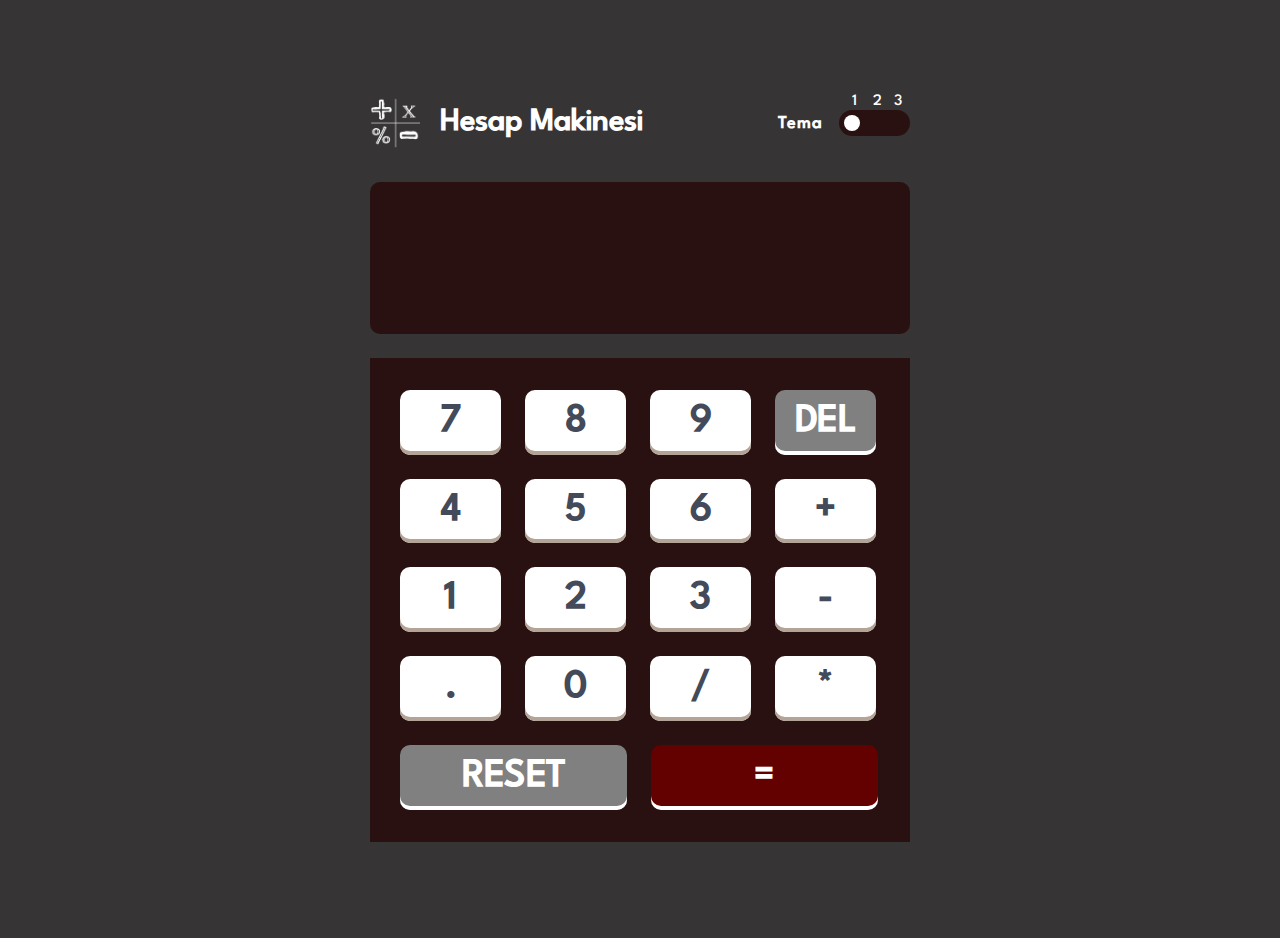
<file: index.html>
<!DOCTYPE html>
<html lang="tr">

<head>
  <meta charset="UTF-8">
  <meta name="viewport" content="width=device-width, initial-scale=1.0">
  <title>Hesap Makinesi</title>
  <link rel="icon" href="assets/img/calculatorLogo.png" type="image/x-icon" />
  <link rel="stylesheet" href="assets/css/calculator.css">
  <script src="assets/js/calculator.js" defer></script>
</head>

<body>
  <div class="calculator">
    <div class="header">
      <div class="logo">
        <img src="assets/img/calculatorLogo.png" alt="">
        <h1>Hesap Makinesi</h1>
      </div>
      <div class="theme">
        <h3>Tema</h3>
        <div class="theme-toggle">
          <input id="1" name="theme" type="radio" checked />
          <label for="1" onclick="window.location='index.html';"></label>
          <input id="2" name="theme" type="radio" />
          <label for="2" onclick="window.location='theme2/index.html';"></label>
          <input id="3" name="theme" type="radio" />
          <label for="3" onclick="window.location='theme3/index.html';"></label>
        </div>
      </div>
    </div>

    <div class="sonuc">
      <h1></h1>
    </div>

    <div class="keyboard">
      <button class="key">7</button>
      <button class="key">8</button>
      <button class="key">9</button>
      <button class="key del">DEL</button>
      <button class="key">4</button>
      <button class="key">5</button>
      <button class="key">6</button>
      <button class="key">+</button>
      <button class="key">1</button>
      <button class="key">2</button>
      <button class="key">3</button>
      <button class="key">-</button>
      <button class="key">.</button>
      <button class="key">0</button>
      <button class="key">/</button>
      <button class="key">*</button>
      <button class="reset">RESET</button>
      <button class="esit">=</button>
    </div>

  </div>
</body>

</html>
</file>
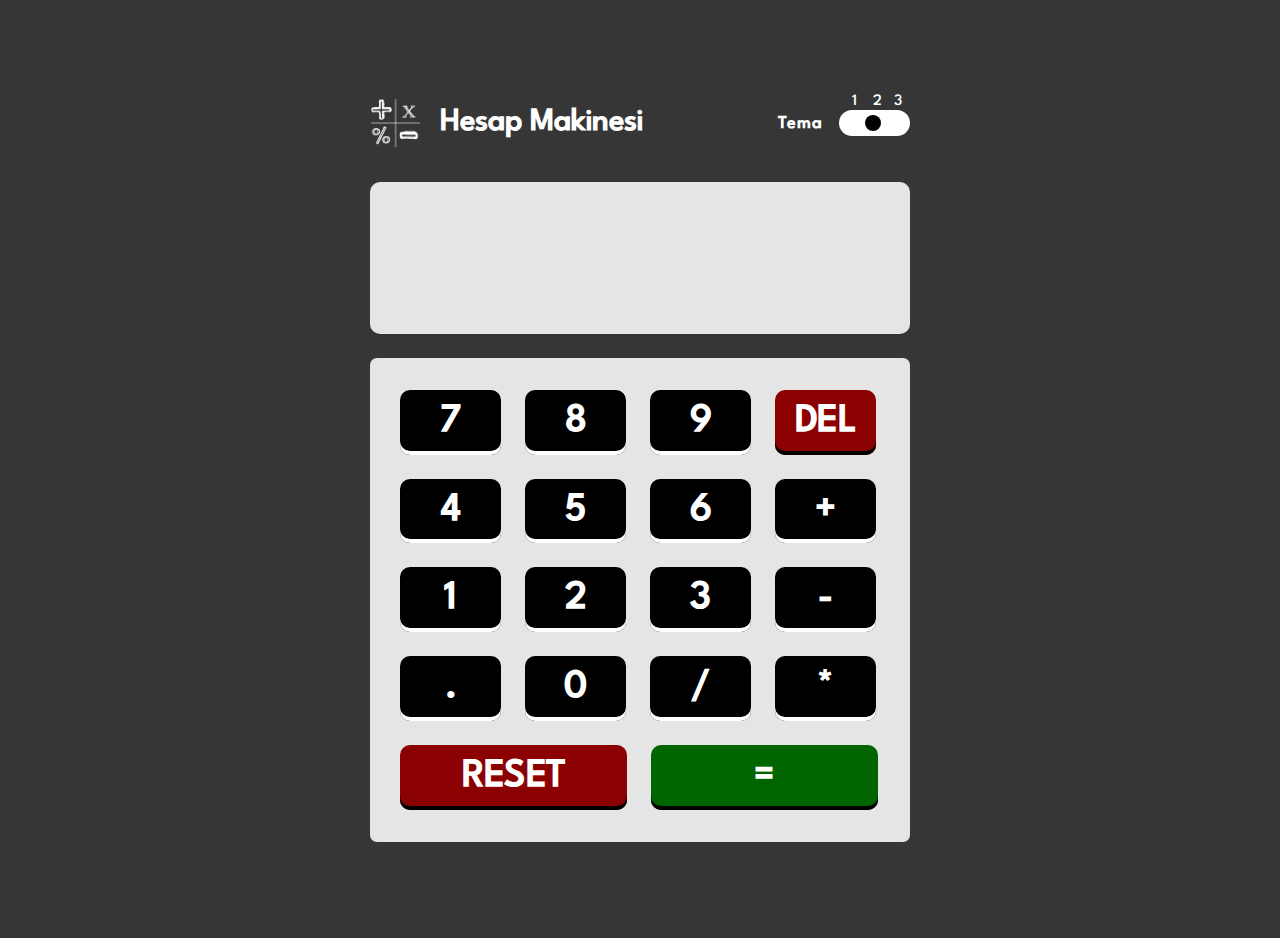
<file: theme2/index.html>
<!DOCTYPE html>
<html lang="tr">
<head>
  <meta charset="UTF-8">
  <meta name="viewport" content="width=device-width, initial-scale=1.0">
  <title>Hesap Makinesi</title>
  <link rel="stylesheet" href="assets/css/calculator.css">
  <link rel="icon" href="assets/img/calculatorLogo.png" type="image/x-icon" />
  <script src="../assets/js/calculator.js" defer></script>
</head>
<body>
    <div class="calculator">
      <div class="header">
        <div class="logo">
          <img src="assets/img/calculatorLogo.png" alt="">
          <h1>Hesap Makinesi</h1>
        </div>
        <div class="theme">
          <h3>Tema</h3>
          <div class="theme-toggle">
            <input id="1" name="theme" type="radio" />
            <label for="1" onclick="window.location='../index.html';" ></label>
            <input id="2" name="theme" type="radio" checked />
            <label for="2" onclick="window.location='index.html';"></label>
            <input id="3" name="theme" type="radio" />
            <label for="3" onclick="window.location='../theme3/index.html';"></label>
          </div>
        </div>
      </div>
      <div class="sonuc">
        <h1></h1>
      </div>

      <div class="keyboard">
        <button class="key">7</button>
        <button class="key">8</button>
        <button class="key">9</button>
        <button class="key del">DEL</button>
        <button class="key">4</button>
        <button class="key">5</button>
        <button class="key">6</button>
        <button class="key">+</button>
        <button class="key">1</button>
        <button class="key">2</button>
        <button class="key">3</button>
        <button class="key">-</button>
        <button class="key">.</button>
        <button class="key">0</button>
        <button class="key">/</button>
        <button class="key">*</button>
        <button class="reset">RESET</button>
        <button class="esit">=</button>
      </div>

    </div>
</body>
</html>
</file>
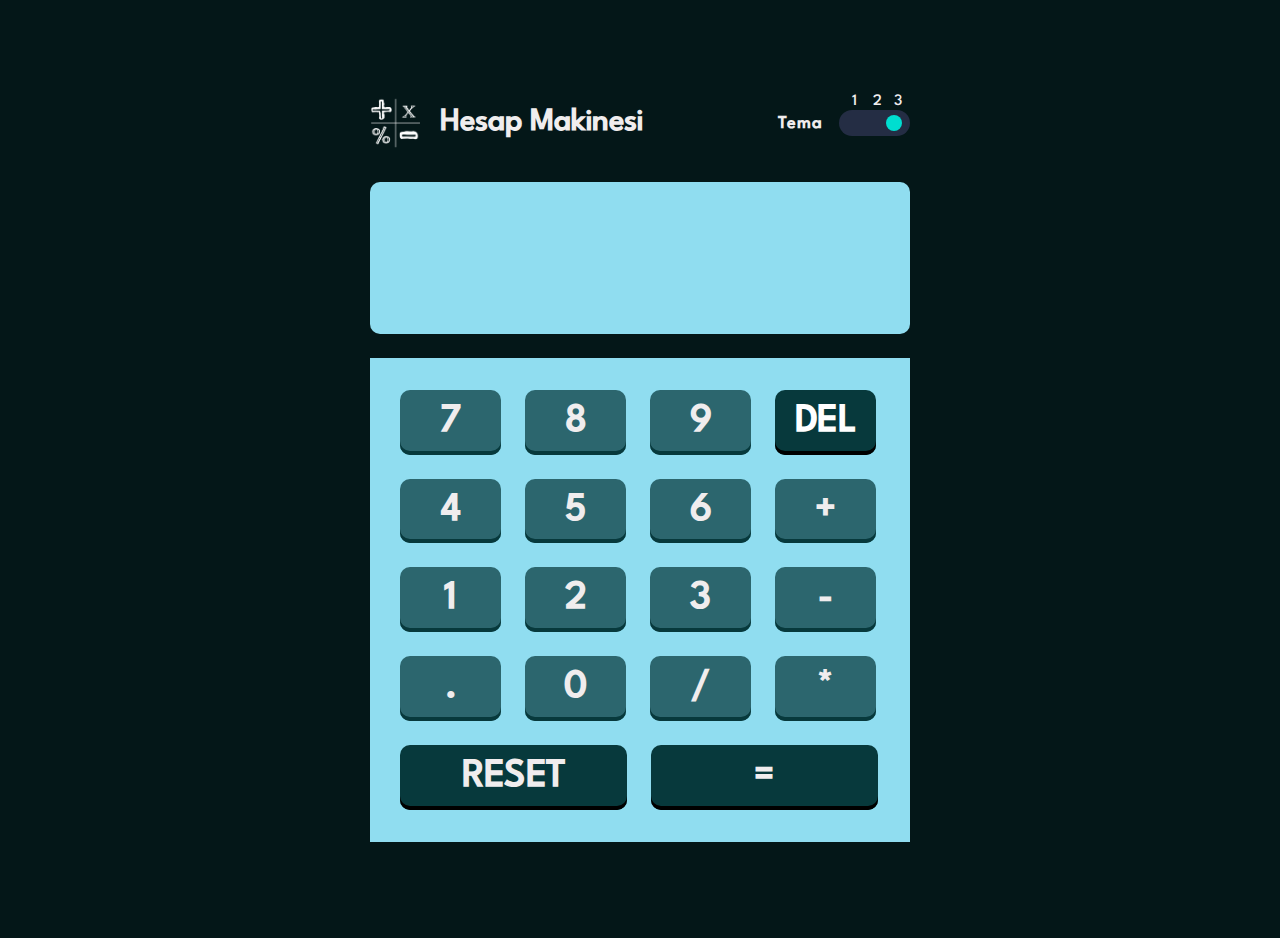
<file: theme3/index.html>
<!DOCTYPE html>
<html lang="tr">
<head>
  <meta charset="UTF-8">
  <meta name="viewport" content="width=device-width, initial-scale=1.0">
  <title>Hesap Makinesi</title>
  <link rel="stylesheet" href="assets/css/theme-3.css">
  <link rel="icon" href="assets/img/calculatorLogo.png" type="image/x-icon" />
  <script src="../assets/js/calculator.js" defer></script>
</head>
<body>
    <div class="calculator">
      <div class="header">
        <div class="logo">
          <img src="assets/img/calculatorLogo.png" alt="">
          <h1>Hesap Makinesi</h1>
        </div>
        <div class="theme">
          <h3>Tema</h3>
          <div class="theme-toggle">
            <input id="1" name="theme" type="radio" />
            <label for="1"  onclick="window.location='../index.html';"></label>
            <input id="2" name="theme" type="radio" />
            <label for="2" onclick="window.location='../theme2/index.html';"></label>
            <input id="3" name="theme" type="radio" checked />
            <label for="3" onclick="window.location='index.html';"></label>
          </div>
        </div>
      </div>
      <div class="sonuc">
        <h1></h1>
      </div>
      <div class="keyboard">
        <button class="key">7</button>
        <button class="key">8</button>
        <button class="key">9</button>
        <button class="key del">DEL</button>
        <button class="key">4</button>
        <button class="key">5</button>
        <button class="key">6</button>
        <button class="key">+</button>
        <button class="key">1</button>
        <button class="key">2</button>
        <button class="key">3</button>
        <button class="key">-</button>
        <button class="key">.</button>
        <button class="key">0</button>
        <button class="key">/</button>
        <button class="key">*</button>
        <button class="reset">RESET</button>
        <button class="esit">=</button>
      </div>

    </div>
</body>
</html>
</file>
<file: assets/css/calculator.css>
@font-face {
  font-family: league;
  src: url(../fonts/LeagueSpartan-Medium.ttf);
}


*,
*::before,
*::after {
  box-sizing: border-box;
}

* {
  margin: 0;
  padding: 0;
  font-family: league;
}

body {
  line-height: 1.5;
  -webkit-font-smoothing: antialiased;
}

img,
picture,
video,
canvas,
svg {
  display: block;
  max-width: 100%;
}

input,
button,
textarea,
select {
  font: inherit;
}

p,
h1,
h2,
h3,
h4,
h5,
h6 {
  overflow-wrap: break-word;
}

#root,
#__next {
  isolation: isolate;
}

body {
  background-color: rgb(54, 52, 52);
}

button {
  border: none;
}

.calculator {
  width: 540px;
  margin: 96px auto;
  display: grid;
  grid-template-columns: 1fr;
  gap: 24px;
}


.header {
  display: flex;
  justify-content: space-between;
  align-items: center;
  margin-bottom: 8px;
}
.header h1{
  color: white;
}

.logo {
  display: flex;
  align-items: center;
  gap: 20px;
}
.logo img {
  width: 50px;
}
.theme {
  display: flex;
  gap: 16px;
  align-items: center;
}

.theme h3 {
  font-size: 18px;
  font-weight: 700;
  line-height: 11.04px;
  letter-spacing: 1px;
  text-align: center;
  color: white;
}

.theme-toggle {
  width: 71px;
  background: rgb(41, 17, 17);
  padding: 5px;
  border-radius: 20px;
  display: flex;
  gap: 5px;
  counter-reset: label;
}

.theme-toggle input {
  position: absolute;
  opacity: 0;
}

.theme-toggle input+label {
  padding: 8px;
  float: left;
  color: #fff;
  cursor: pointer;
}

.theme-toggle label {
  position: relative;
}

.theme-toggle label::before {
  counter-increment: label;
  content: counter(label);
  position: absolute;
  top: -25px;
}

.theme-toggle input:checked+label {
  background: rgb(255, 255, 255);
  border-radius: 100px;
}

.sonuc {
  width: 540px;
  min-height: 151.5px;
  background-color: rgb(41, 17, 17);
  text-align: left;
  color: white;
  border: none;
  padding: 0 32px;
  border-radius: 10px;
  font-size: 40px;
  font-weight: 700;
  line-height: 90px;
  text-align: right;
}

.sonuc h1 {
  margin-top: 40px;
}

.keyboard {
  width: 540px;
  padding: 32px 32px 32px 30px;
  display: flex;
  flex-wrap: wrap;
  row-gap: 24px;
  column-gap: 24px;
  background-color: rgb(41, 17, 17);
}

.key {
  width: 101px;
  background-color: white;
  text-align: center;
  padding: 14px 11px;
  border-radius: 10px;
  box-shadow: 0px -4px 0px 0px #B3A497 inset;
  color: #434A59;
  font-size: 40px;
  font-weight: 700;
  line-height: 36.8px;
  letter-spacing: -0.6666666865348816px;
  text-align: center;
}
.key:active {
  box-shadow:  none;
}

.key:hover {
  background-color: #FFFFFE;
  cursor: pointer;
}

.del {
  color: white;
  box-shadow: 0px -4px 0px 0px white inset;
  background-color: gray;
}

.del:hover {
  background-color: rgb(59, 56, 56);
}
.del:active {
  box-shadow:  none;
}


.reset {
  width: 227px;
  grid-column: 1 / span 2;
  background-color: gray;
  text-align: center;
  padding: 14px 11px;
  border-radius: 10px;
  box-shadow: 0px -4px 0px 0px white inset;
  color: white;
  font-size: 40px;
  font-weight: 700;
  line-height: 36.8px;
  letter-spacing: -0.6666666865348816px;
  text-align: center;
}

.reset:hover {
  background-color: rgb(59, 56, 56);
  cursor: pointer;
}
.reset:active {
  box-shadow:  none;
}

.esit {
  width: 227px;
  background-color: rgb(99, 0, 0);
  text-align: center;
  padding: 14px 11px;
  border-radius: 10px;
  box-shadow: 0px -4px 0px 0px white inset;
  color: white;
  font-size: 40px;
  font-weight: 700;
  line-height: 36.8px;
  letter-spacing: -0.6666666865348816px;
  text-align: center;
}

.esit:hover {
  background-color: #F96B5B;
  cursor: pointer;
}

@media (width <= 768px) {

  .calculator {
    width: 375px;
    margin: 96px auto;
    display: grid;
    grid-template-columns: 1fr;
    gap: 24px;
  }


  .header {
    width: 320px;
    margin: 0 auto;
    display: flex;
    justify-content: space-between;
    align-items: center;
    margin-bottom: 8px;
  }
  .logo {
    gap: 10px;
  }
  .logo img{
    width: 35px;
  }
  .logo h1{
    font-size: 20px;
  }

  .theme {
    display: flex;
    gap: 3px;
  }


  .sonuc {
    width: 327px;
    margin: 0 auto;
    text-align: left;
    border: none;
    padding: 29px 24px 22px 24px;
    border-radius: 10px;
    font-size: 40px;
    font-weight: 700;
    line-height: 60px;
    letter-spacing: -0.6666666865348816px;
    text-align: right;

  }

  .calculator input:focus {
    outline: none;
  }


  .keyboard {
    width: 327px;
    margin: 0 auto;
    padding: 24px;
    display: flex;
    flex-wrap: wrap;
    gap: 13px;
  }
  button {
    border: none;
  }
  .key {
    width: 60px;
    text-align: center;
    padding: 12px 11px;
    border-radius: 10px;
    font-size: 30px;
    font-weight: 700;
    line-height: 29.44px;
    letter-spacing: -0.5333333611488342px;
    text-align: center;

  }

  .reset {
    width: 133px;
    grid-column: 1 / span 2;
    text-align: center;
    padding: 14px 11px;
    border-radius: 10px;
    font-size: 30px;
    font-weight: 700;
    line-height: 36.8px;
    letter-spacing: -0.6666666865348816px;
    text-align: center;
  }


  .esit {
    width: 133px;
    text-align: center;
    padding: 14px 11px;
    border-radius: 10px;
    font-size: 40px;
    font-weight: 700;
    line-height: 36.8px;
    letter-spacing: -0.6666666865348816px;
    text-align: center;
  }
  .del {
    font-size:24px;
  }
}
</file>
<file: theme2/assets/css/calculator.css>
@font-face {
  font-family: league;
  src: url(../fonts/LeagueSpartan-Medium.ttf);
}


*,
*::before,
*::after {
  box-sizing: border-box;
}

* {
  margin: 0;
  padding: 0;
  font-family: league;
}

body {
  line-height: 1.5;
  -webkit-font-smoothing: antialiased;
}

img,
picture,
video,
canvas,
svg {
  display: block;
  max-width: 100%;
}

input,
button,
textarea,
select {
  font: inherit;
}

p,
h1,
h2,
h3,
h4,
h5,
h6 {
  overflow-wrap: break-word;
}

#root,
#__next {
  isolation: isolate;
}

body {
  background-color: #363636;
}

button {
  border: none;
}

.calculator {
  width: 540px;
  margin: 96px auto;
  display: grid;
  grid-template-columns: 1fr;
  gap: 24px;
}


.header {
  display: flex;
  justify-content: space-between;
  align-items: center;
  margin-bottom: 8px;
}

.header h1{
  color: white;
}

.logo {
  display: flex;
  align-items: center;
  gap: 20px;
}
.logo img {
  width: 50px;
}
.theme {
  display: flex;
  gap: 16px;
  align-items: center;
}

.theme h3 {
  font-size: 18px;
  font-weight: 700;
  line-height: 11.04px;
  letter-spacing: 1px;
  text-align: center;
  color: white;
}

.theme-toggle {
  width: 71px;
  background: white;
  padding: 5px;
  border-radius: 20px;
  display: flex;
  gap: 5px;
  counter-reset: label;
}

.theme-toggle input {
  position: absolute;
  opacity: 0;
}

.theme-toggle input+label {
  padding: 8px;
  float: left;
  color: white;
  cursor: pointer;
}

.theme-toggle label {
  position: relative;
}

.theme-toggle label::before {
  counter-increment: label;
  content: counter(label);
  position: absolute;
  top: -25px;
}

.theme-toggle input:checked+label {
  background: black;
  border-radius: 100px;
}


.sonuc {
  width: 540px;
  min-height: 151.5px;
  background-color: #E5E5E5;
  text-align: left;
  color: #36362C;
  border: none;
  padding: 0px 32px;
  border-radius: 10px;
  font-size: 56px;
  font-weight: 700;
  line-height: 90px;
  text-align: right;
}

.sonuc h1 {
  margin-top: 40px;
}

.keyboard {
  width: 540px;
  padding: 32px 32px 32px 30px;
  display: flex;
  flex-wrap: wrap;
  row-gap: 24px;
  column-gap: 24px;
  background-color: #E5E5E5;
  border-radius: 7px;
}

.key {
  width: 101px;
  background-color: black;
  text-align: center;
  padding: 14px 11px;
  border-radius: 10px;
  box-shadow: 0px -4px 0px 0px white inset;
  color: white;
  font-size: 40px;
  font-weight: 700;
  line-height: 36.8px;
  letter-spacing: -0.6666666865348816px;
  text-align: center;
}

.key:hover {
  background-color: gray;
  cursor: pointer;
}

.del {
  color: white;
  box-shadow: 0px -4px 0px 0px black inset;
  background-color: darkred;
}

.del:hover {
  background-color: rgb(61, 8, 8);
  cursor: pointer;
}

.reset {
  width: 227px;
  grid-column: 1 / span 2;
  background-color: darkred;
  text-align: center;
  padding: 14px 11px;
  border-radius: 10px;
  box-shadow: 0px -4px 0px 0px black inset;
  color: white;
  font-size: 40px;
  font-weight: 700;
  line-height: 36.8px;
  letter-spacing: -0.6666666865348816px;
  text-align: center;
}

.reset:hover {
  background-color: rgb(61, 8, 8);
  cursor: pointer;
}

.esit {
  width: 227px;
  background-color: darkgreen;
  text-align: center;
  padding: 14px 11px;
  border-radius: 10px;
  box-shadow: 0px -4px 0px 0px black inset;
  color: white;
  font-size: 40px;
  font-weight: 700;
  line-height: 36.8px;
  letter-spacing: -0.6666666865348816px;
  text-align: center;
}

.esit:hover {
  background-color: rgb(4, 49, 4);
  cursor: pointer;
}

@media (width <= 768px) {

  .calculator {
    width: 375px;
    margin: 96px auto;
    display: grid;
    grid-template-columns: 1fr;
    gap: 24px;
  }


  .header {
    width: 320px;
    margin: 0 auto;
    display: flex;
    justify-content: space-between;
    align-items: center;
    margin-bottom: 8px;
  }
  .logo {
    gap: 10px;
  }
  .logo img{
    width: 35px;
  }
  .logo h1{
    font-size: 20px;
  }

  .theme {
    display: flex;
    gap: 3px;
  }


  .sonuc {
    width: 327px;
    margin: 0 auto;
    text-align: left;
    border: none;
    padding: 29px 24px 22px 24px;
    border-radius: 10px;
    font-size: 40px;
    font-weight: 700;
    line-height: 60px;
    letter-spacing: -0.6666666865348816px;
    text-align: right;

  }

  .calculator input:focus {
    outline: none;
  }


  .keyboard {
    width: 327px;
    margin: 0 auto;
    padding: 24px;
    display: flex;
    flex-wrap: wrap;
    gap: 13px;
  }
  button {
    border: none;
  }
  .key {
    width: 60px;
    text-align: center;
    padding: 12px 11px;
    border-radius: 10px;
    font-size: 30px;
    font-weight: 700;
    line-height: 29.44px;
    letter-spacing: -0.5333333611488342px;
    text-align: center;

  }

  .reset {
    width: 133px;
    grid-column: 1 / span 2;
    text-align: center;
    padding: 14px 11px;
    border-radius: 10px;
    font-size: 30px;
    font-weight: 700;
    line-height: 36.8px;
    letter-spacing: -0.6666666865348816px;
    text-align: center;
  }


  .esit {
    width: 133px;
    text-align: center;
    padding: 14px 11px;
    border-radius: 10px;
    font-size: 40px;
    font-weight: 700;
    line-height: 36.8px;
    letter-spacing: -0.6666666865348816px;
    text-align: center;
  }
  .del {
    font-size:24px;
  }
}
</file>
<file: theme3/assets/css/theme-3.css>
@font-face {
  font-family: league;
  src: url(../fonts/LeagueSpartan-Medium.ttf);
}


*,
*::before,
*::after {
  box-sizing: border-box;
}

* {
  margin: 0;
  padding: 0;
  font-family: league;
}

body {
  line-height: 1.5;
  -webkit-font-smoothing: antialiased;
  background: #041718;
}

img,
picture,
video,
canvas,
svg {
  display: block;
  max-width: 100%;
}

input,
button,
textarea,
select {
  font: inherit;
}

p,
h1,
h2,
h3,
h4,
h5,
h6 {
  overflow-wrap: break-word;
}

#root,
#__next {
  isolation: isolate;
}


button {
  border: none;
}

.calculator {
  width: 540px;
  margin: 96px auto;
  display: grid;
  grid-template-columns: 1fr;
  gap: 24px;
}


.header {
  display: flex;
  justify-content: space-between;
  align-items: center;
  margin-bottom: 8px;
}

.header h1{
  color: #f0edee;
}
.logo {
  display: flex;
  align-items: center;
  gap: 20px;
}
.logo img {
  width: 50px;
}
.theme {
  display: flex;
  gap: 16px;
  align-items: center;
}

.theme h3 {
  font-size: 18px;
  font-weight: 700;
  line-height: 11.04px;
  letter-spacing: 1px;
  text-align: center;
  color: #f0edee;
}

.theme-toggle {
  width: 71px;
  background: rgb(36, 45, 68);
  padding: 5px;
  border-radius: 20px;
  display: flex;
  gap: 5px;
  counter-reset: label;
}

.theme-toggle input {
  position: absolute;
  opacity: 0;
}

.theme-toggle input+label {
  padding: 8px;
  float: left;
  color: #f0edee;
  cursor: pointer;
}

.theme-toggle label {
  position: relative;
}

.theme-toggle label::before {
  counter-increment: label;
  content: counter(label);
  position: absolute;
  top: -25px;
}

.theme-toggle input:checked+label {
  background: rgba(0, 222, 208, 1);
  border-radius: 100px;
}



.sonuc {
  width: 540px;
  min-height: 151.5px;
  background-color: #90DDF0;
  text-align: left;
  color: #f0edee;
  border: none;
  padding: 0px 40px;
  border-radius: 10px;
  font-size: 40px;
  font-weight: 700;
  line-height: 90px;
  text-align: right;
}
.sonuc h1 {
  margin-top: 40px;
}


.keyboard {
  width: 540px;
  padding: 32px 32px 32px 30px;
  display: flex;
  flex-wrap: wrap;
  row-gap: 24px;
  column-gap: 24px;
  background-color: #90DDF0;
}

.key {
  width: 101px;
  background-color: #2C666E;
  text-align: center;
  padding: 14px 11px;
  border-radius: 10px;
  box-shadow: 0px -4px 0px 0px #07393C inset;
  color: #f0edee;
  font-size: 40px;
  font-weight: 700;
  line-height: 36.8px;
  letter-spacing: -0.6666666865348816px;
  text-align: center;
}

.key:hover {
  background-color: #275b5e;
  cursor: pointer;
}

.del {
  color: white;
  box-shadow: 0px -4px 0px 0px black inset;
  background-color: #07393C;
}

.del:hover {
  background-color: #0b696e;
}

.reset {
  width: 227px;
  grid-column: 1 / span 2;
  background-color: #07393C;
  text-align: center;
  padding: 14px 11px;
  border-radius: 10px;
  box-shadow: 0px -4px 0px 0px black inset;
  color: #f0edee;
  font-size: 40px;
  font-weight: 700;
  line-height: 36.8px;
  letter-spacing: -0.6666666865348816px;
  text-align: center;
}

.reset:hover {
  background-color: #0b696e;
  cursor: pointer;
}

.esit {
  width: 227px;
  background-color: #07393C;
  text-align: center;
  padding: 14px 11px;
  border-radius: 10px;
  box-shadow: 0px -4px 0px 0px black inset;
  color: #f0edee;
  font-size: 40px;
  font-weight: 700;
  line-height: 36.8px;
  letter-spacing: -0.6666666865348816px;
  text-align: center;
}

.esit:hover {
  background-color: #0b696e;
  cursor: pointer;
}


@media (width <= 768px) {

  .calculator {
    width: 375px;
    margin: 96px auto;
    display: grid;
    grid-template-columns: 1fr;
    gap: 24px;
  }


  .header {
    width: 320px;
    margin: 0 auto;
    display: flex;
    justify-content: space-between;
    align-items: center;
    margin-bottom: 8px;
  }
  .logo {
    gap: 10px;
  }
  .logo img{
    width: 35px;
  }
  .logo h1{
    font-size: 20px;
  }

  .theme {
    display: flex;
    gap: 3px;
  }


  .sonuc {
    width: 327px;
    margin: 0 auto;
    text-align: left;
    border: none;
    padding: 29px 24px 22px 24px;
    border-radius: 10px;
    font-size: 40px;
    font-weight: 700;
    line-height: 60px;
    letter-spacing: -0.6666666865348816px;
    text-align: right;

  }

  .calculator input:focus {
    outline: none;
  }


  .keyboard {
    width: 327px;
    margin: 0 auto;
    padding: 24px;
    display: flex;
    flex-wrap: wrap;
    gap: 13px;
  }
  button {
    border: none;
  }
  .key {
    width: 60px;
    text-align: center;
    padding: 12px 11px;
    border-radius: 10px;
    font-size: 30px;
    font-weight: 700;
    line-height: 29.44px;
    letter-spacing: -0.5333333611488342px;
    text-align: center;

  }

  .reset {
    width: 133px;
    grid-column: 1 / span 2;
    text-align: center;
    padding: 14px 11px;
    border-radius: 10px;
    font-size: 30px;
    font-weight: 700;
    line-height: 36.8px;
    letter-spacing: -0.6666666865348816px;
    text-align: center;
  }


  .esit {
    width: 133px;
    text-align: center;
    padding: 14px 11px;
    border-radius: 10px;
    font-size: 40px;
    font-weight: 700;
    line-height: 36.8px;
    letter-spacing: -0.6666666865348816px;
    text-align: center;
  }
  .del {
    font-size:24px;
  }
}
</file>
